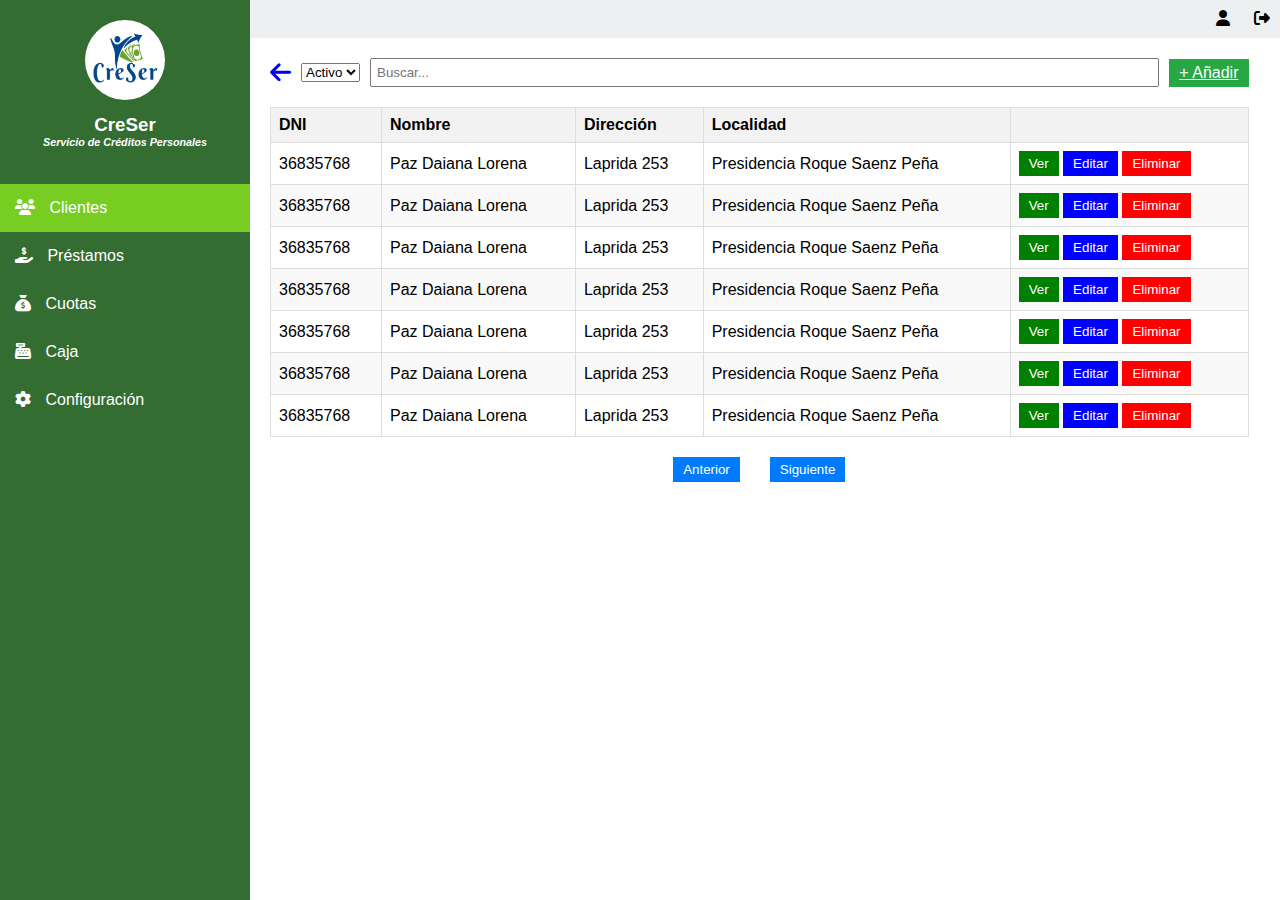
<file: clientes/index2.html>
<!DOCTYPE html>
<html lang="es">
<head>
    <meta charset="UTF-8">
    <meta name="viewport" content="width=device-width, initial-scale=1.0">
    <title>Clientes - CreSer</title>
    <link rel="stylesheet" href="../css/menu.css">
    <link rel="stylesheet" href="../css/estilo2.css">
    <link rel="stylesheet" href="https://cdnjs.cloudflare.com/ajax/libs/font-awesome/6.5.2/css/all.min.css">
</head>
<body>
    <div class="sidebar">
        <div class="sidebar-header">
            <a href="../index principal/index.html">
                <img src="../Imagenes/LOGO CRESER.jpg" alt="Avatar" class="avatar">
            </a>
            <h3>CreSer</h3>
            <h6><i>Servicio de Créditos Personales</i></h6>
        </div>
        <ul class="sidebar-menu">
            <li><a href="../clientes/index2.html" class="activo"><i class="fas fa-users"></i> Clientes </a></li>
            <li><a href="../prestamos/formulario.html"><i class="fas fa-hand-holding-usd"></i> Préstamos</a></li>
            <li><a href="../cuotas/caja.html"><i class="fa-solid fa-sack-dollar"></i> Cuotas</a></li>
            <li><a href="../arqueo/arqueo.html"><i class="fas fa-cash-register"></i> Caja </a></li>
            <li><a href="../configuracion/configuracion.html"><i class="fa-solid fa-gear"></i> Configuración</a></li>
        </ul>
    </div>
    <div class="content">
        <div class="header">
            <div class="header-icons">
                <i class="fas fa-user"></i>
                <i class="fas fa-sign-out-alt"></i>
            </div>
        </div>
        <div class="contenedor">
            <div class="encabezado">
                <a href="../index principal/index.html" class="boton-regresar"><i class="fa fa-arrow-left" aria-hidden="true"></i></a>
                <select class="estado-dropdown">
                    <option value="activo">Activo</option>
                    <!-- Agregar más opciones si es necesario -->
                </select>
                <input type="text" class="caja-busqueda" placeholder="Buscar...">
                <a href="../clientes/anadir.html" class="boton-anadir">+ Añadir</a>
            </div>
            <table>
                <thead>
                    <tr>
                        <th>DNI</th>
                        <th>Nombre</th>
                        <th>Dirección</th>
                        <th>Localidad</th>
                        <th></th>
                    </tr>
                </thead>
                <tbody>
                    <!-- Repetir este bloque para cada fila -->
                    <tr>
                        <td>36835768</td>
                        <td>Paz Daiana Lorena</td>
                        <td>Laprida 253</td>
                        <td>Presidencia Roque Saenz Peña</td>
                        <td>
                            <button class="boton-ver">Ver</button>
                            <button class="boton-editar">Editar</button>
                            <button class="boton-eliminar">Eliminar</button>
                        </td>
                    </tr>
                    <!-- Fin del bloque de fila -->
                    <!-- Repetir más bloques aquí -->
                    <tr>
                        <td>36835768</td>
                        <td>Paz Daiana Lorena</td>
                        <td>Laprida 253</td>
                        <td>Presidencia Roque Saenz Peña</td>
                        <td>
                            <button class="boton-ver">Ver</button>
                            <button class="boton-editar">Editar</button>
                            <button class="boton-eliminar">Eliminar</button>
                        </td>
                    </tr>
                    <tr>
                        <td>36835768</td>
                        <td>Paz Daiana Lorena</td>
                        <td>Laprida 253</td>
                        <td>Presidencia Roque Saenz Peña</td>
                        <td>
                            <button class="boton-ver">Ver</button>
                            <button class="boton-editar">Editar</button>
                            <button class="boton-eliminar">Eliminar</button>
                        </td>
                    </tr>
                    <tr>
                        <td>36835768</td>
                        <td>Paz Daiana Lorena</td>
                        <td>Laprida 253</td>
                        <td>Presidencia Roque Saenz Peña</td>
                        <td>
                            <button class="boton-ver">Ver</button>
                            <button class="boton-editar">Editar</button>
                            <button class="boton-eliminar">Eliminar</button>
                        </td>
                    </tr>
                    <tr>
                        <td>36835768</td>
                        <td>Paz Daiana Lorena</td>
                        <td>Laprida 253</td>
                        <td>Presidencia Roque Saenz Peña</td>
                        <td>
                            <button class="boton-ver">Ver</button>
                            <button class="boton-editar">Editar</button>
                            <button class="boton-eliminar">Eliminar</button>
                        </td>
                    </tr>
                    <tr>
                        <td>36835768</td>
                        <td>Paz Daiana Lorena</td>
                        <td>Laprida 253</td>
                        <td>Presidencia Roque Saenz Peña</td>
                        <td>
                            <button class="boton-ver">Ver</button>
                            <button class="boton-editar">Editar</button>
                            <button class="boton-eliminar">Eliminar</button>
                        </td>
                    </tr>
                    <tr>
                        <td>36835768</td>
                        <td>Paz Daiana Lorena</td>
                        <td>Laprida 253</td>
                        <td>Presidencia Roque Saenz Peña</td>
                        <td>
                            <button class="boton-ver">Ver</button>
                            <button class="boton-editar">Editar</button>
                            <button class="boton-eliminar">Eliminar</button>
                        </td>
                    </tr>
                </tbody>
            </table>
            <div class="paginacion">
                <button id="prev" onclick="cambiarPagina(-1)">Anterior</button>
                <span id="pagina-actual"></span>
                <button id="next" onclick="cambiarPagina(1)">Siguiente</button>
            </div>
        </div>
    </div>
    <script src="../js/script.js"></script>
</body>
</html>
</file>
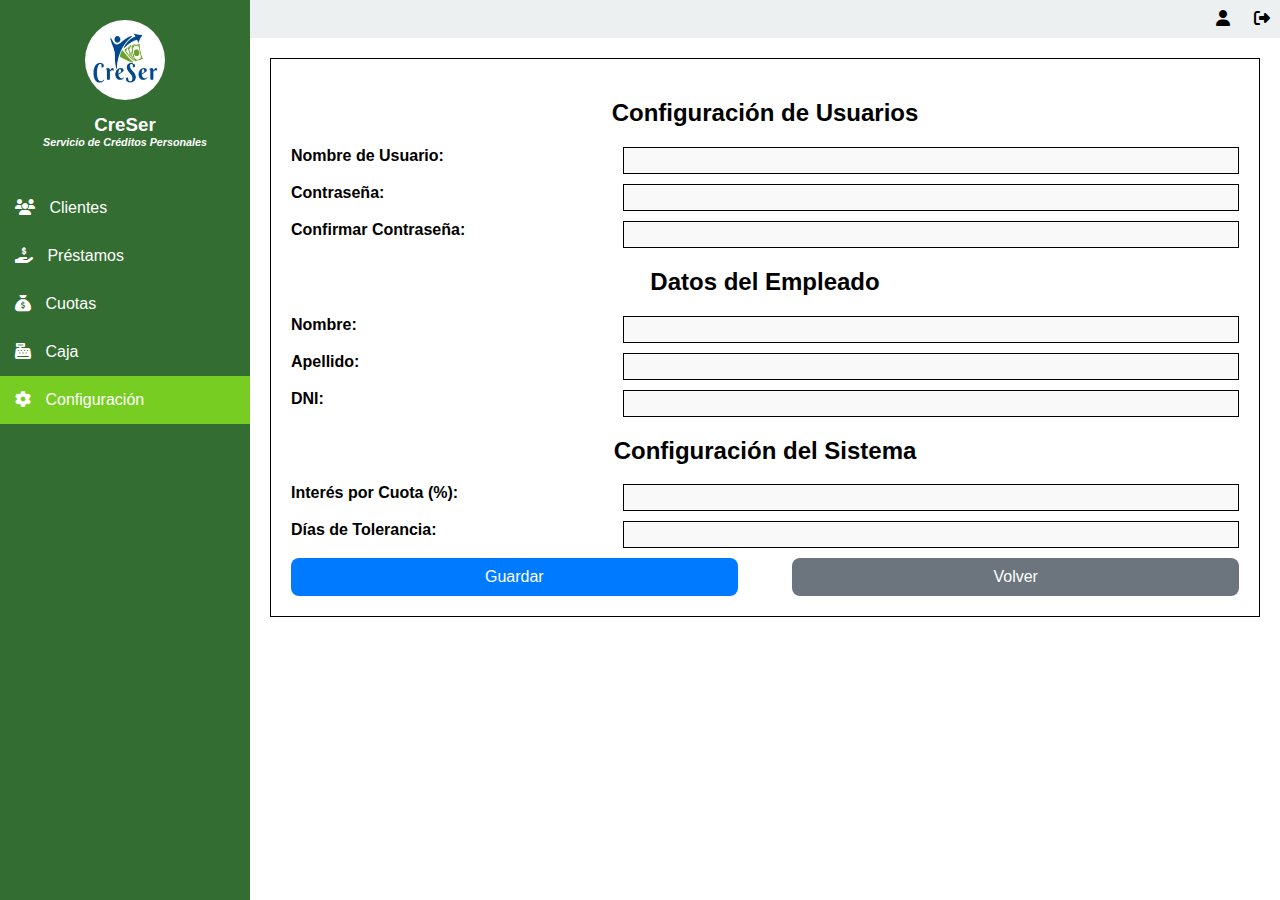
<file: configuracion/configuracion.html>
<!DOCTYPE html>
<html lang="es">
<head>
    <meta charset="UTF-8">
    <meta name="viewport" content="width=device-width, initial-scale=1.0">
    <title>Configuración - CreSer</title>
    <link rel="stylesheet" href="../css/menufijo.css">
    <link rel="stylesheet" href="../css/estilo2.css">
    <link rel="stylesheet" href="https://cdnjs.cloudflare.com/ajax/libs/font-awesome/6.5.2/css/all.min.css">
    <style>
        .ventana {
            margin: 20px;
            border: 1px solid #000;
            padding: 20px;
        }

        .ventana h2 {
            text-align: center;
        }

        .campo {
            display: flex;
            justify-content: space-between;
            margin-bottom: 10px;
        }

        .campo label {
            width: 30%;
            font-weight: bold;
        }

        .campo input {
            width: 65%;
            padding: 5px;
            box-sizing: border-box;
            border: 1px solid #000;
            background-color: #f9f9f9;
        }

        .boton-container {
            display: flex;
            justify-content: space-between;
        }

        .btn-guardar,
        .btn-volver {
            width: 45%;
            padding: 10px;
            background-color: #007bff;
            color: #fff;
            text-align: center;
            text-decoration: none;
            border-radius: 8px;
            display: inline-block;
            cursor: pointer;
        }

        .btn-volver {
            background-color: #6c757d;
        }
    </style>
</head>
<body>
    <div class="sidebar">
        <div class="sidebar-header">
            <a href="../index principal/index.html">
                <img src="../Imagenes/LOGO CRESER.jpg" alt="Avatar" class="avatar">
            </a>
            <h3>CreSer</h3>
            <h6><i>Servicio de Créditos Personales</i></h6>
        </div>
        <ul class="sidebar-menu">
            <li><a href="../clientes/index2.html"><i class="fas fa-users"></i> Clientes </a></li>
            <li><a href="../prestamos/formulario.html"><i class="fas fa-hand-holding-usd"></i> Préstamos</a></li>
            <li><a href="../cuotas/caja1.html"><i class="fa-solid fa-sack-dollar"></i> Cuotas</a></li>
            <li><a href="../arqueo/arqueo.html"><i class="fas fa-cash-register"></i> Caja </a></li>
            <li><a href="../configuracion/configuracion.html" class="activo"><i class="fa-solid fa-gear"></i> Configuración</a></li>
        </ul>
    </div>
    <div class="content">
        <div class="header">
            <div class="header-icons">
                <i class="fas fa-user"></i>
                <i class="fas fa-sign-out-alt"></i>
            </div>
        </div>
        <div class="ventana">
            <h2>Configuración de Usuarios</h2>
            <div class="campo">
                <label for="nombreUsuario">Nombre de Usuario:</label>
                <input type="text" id="nombreUsuario">
            </div>
            <div class="campo">
                <label for="contraseñaUsuario">Contraseña:</label>
                <input type="password" id="contraseñaUsuario">
            </div>
            <div class="campo">
                <label for="confirmarContraseña">Confirmar Contraseña:</label>
                <input type="password" id="confirmarContraseña">
            </div>
            <h2>Datos del Empleado</h2>
            <div class="campo">
                <label for="nombreEmpleado">Nombre:</label>
                <input type="text" id="nombreEmpleado">
            </div>
            <div class="campo">
                <label for="apellidoEmpleado">Apellido:</label>
                <input type="text" id="apellidoEmpleado">
            </div>
            <div class="campo">
                <label for="dniEmpleado">DNI:</label>
                <input type="text" id="dniEmpleado">
            </div>
            <h2>Configuración del Sistema</h2>
            <div class="campo">
                <label for="interesCuota">Interés por Cuota (%):</label>
                <input type="text" id="interesCuota">
            </div>
            <div class="campo">
                <label for="diasTolerancia">Días de Tolerancia:</label>
                <input type="text" id="diasTolerancia">
            </div>
            <div class="boton-container">
                <a href="javascript:guardarConfiguracion()" class="btn-guardar">Guardar</a>
                <a href="../index principal/index.html" class="btn-volver">Volver</a>
            </div>
        </div>
    </div>

    <script>
        function guardarConfiguracion() {
            const nombreUsuario = document.getElementById('nombreUsuario').value;
            const contraseñaUsuario = document.getElementById('contraseñaUsuario').value;
            const confirmarContraseña = document.getElementById('confirmarContraseña').value;
            const nombreEmpleado = document.getElementById('nombreEmpleado').value;
            const apellidoEmpleado = document.getElementById('apellidoEmpleado').value;
            const dniEmpleado = document.getElementById('dniEmpleado').value;
            const interesCuota = document.getElementById('interesCuota').value;
            const diasTolerancia = document.getElementById('diasTolerancia').value;

            if (contraseñaUsuario !== confirmarContraseña) {
                alert('Las contraseñas no coinciden');
                return;
            }

            localStorage.setItem('nombreUsuario', nombreUsuario);
            localStorage.setItem('contraseñaUsuario', contraseñaUsuario);
            localStorage.setItem('nombreEmpleado', nombreEmpleado);
            localStorage.setItem('apellidoEmpleado', apellidoEmpleado);
            localStorage.setItem('dniEmpleado', dniEmpleado);
            localStorage.setItem('interesCuota', interesCuota);
            localStorage.setItem('diasTolerancia', diasTolerancia);

            alert('Configuración guardada exitosamente');
            window.location.href = 'menufijo.html';
        }
    </script>
</body>
</html>
</file>
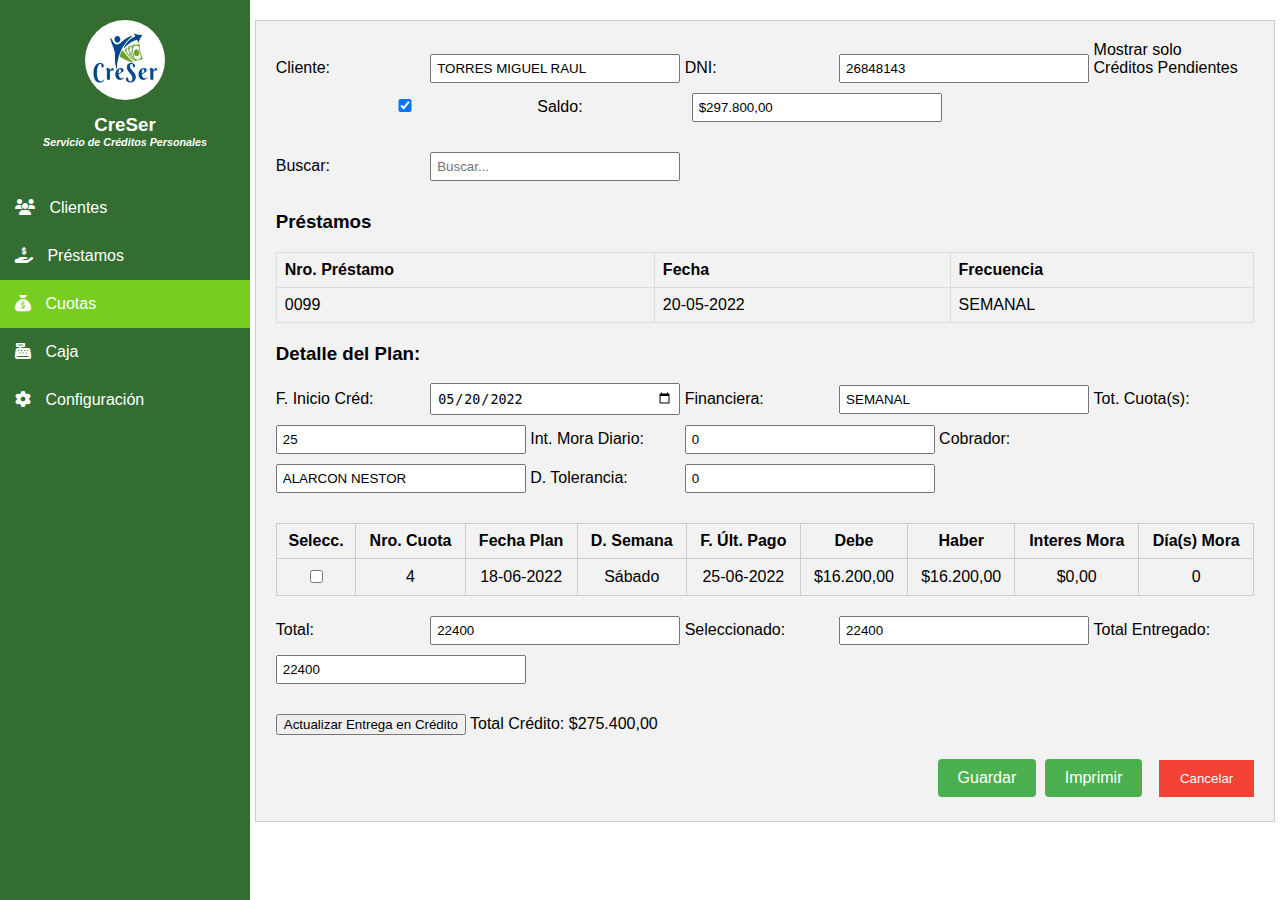
<file: cuotas/caja.html>
<!DOCTYPE html>
<html lang="es">
<head>
    <meta charset="UTF-8">
    <meta name="viewport" content="width=device-width, initial-scale=1.0">
    <title>Detalle del Plan</title>
    <link rel="stylesheet" href="../css/menufijo.css">
    <link rel="stylesheet" href="../css/caja.css">
    <link rel="stylesheet" href="../css/estilo2.css">
    <link rel="stylesheet" href="https://cdnjs.cloudflare.com/ajax/libs/font-awesome/6.5.2/css/all.min.css">
</head>
<body>
    <div class="sidebar">
        <div class="sidebar-header">
            <a href="../index principal/index.html">
                <img src="../Imagenes/LOGO CRESER.jpg" alt="Avatar" class="avatar">
            </a>
            <h3>CreSer</h3>
            <h6><i>Servicio de Créditos Personales</i></h6>
        </div>
        <ul class="sidebar-menu">
            <li><a href="../clientes/index2.html"><i class="fas fa-users"></i> Clientes </a></li>
            <li><a href="../prestamos/formulario.html"><i class="fas fa-hand-holding-usd"></i> Préstamos</a></li>
            <li><a href="../cuotas/caja.html" class="activo"><i class="fa-solid fa-sack-dollar"></i> Cuotas</a></li>
            <li><a href="../arqueo/arqueo.html"><i class="fas fa-cash-register"></i> Caja </a></li>
            <li><a href="../configuracion/configuracion.html"><i class="fa-solid fa-gear"></i> Configuración</a></li>
        </ul>
    </div>

    <div class="content">
        <div class="contenedor">
            <div class="cliente-info">
                <label for="cliente">Cliente:</label>
                <input type="text" id="cliente" value="TORRES MIGUEL RAUL" readonly>
                <label for="DNI">DNI:</label>
                <input type="text" id="DNI" value="26848143" readonly>
                <label for="mostrar-saldo">Mostrar solo Créditos Pendientes</label>
                <input type="checkbox" id="mostrar-saldo" checked>
                <label for="saldo">Saldo:</label>
                <input type="text" id="saldo" value="$297.800,00" readonly>
            </div>
            
            <div class="busqueda">
                <label for="buscar">Buscar:</label>
                <input type="search" id="buscar" placeholder="Buscar...">
            </div>

            <div class="prestamos">
                <h3>Préstamos</h3>
                <table id="tabla-prestamos">
                    <thead>
                        <tr>
                            <th>Nro. Préstamo</th>
                            <th>Fecha</th>
                            <th>Frecuencia</th>
                        </tr>
                    </thead>
                    <tbody>
                        <tr>
                            <td>0099</td>
                            <td>20-05-2022</td>
                            <td>SEMANAL</td>
                        </tr>
                        <!-- Repetir según sea necesario -->
                    </tbody>
                </table>
            </div>

            <div class="detalle-plan">
                <h3>Detalle del Plan:</h3>
                <label for="inicio-credito">F. Inicio Créd:</label>
                <input type="date" id="inicio-credito" value="2022-05-20">

                <label for="financiera">Financiera:</label>
                <input type="text" id="financiera" value="SEMANAL" readonly>

                <label for="total-cuotas">Tot. Cuota(s):</label>
                <input type="number" id="total-cuotas" value="25" readonly>

                <label for="interes-mora">Int. Mora Diario:</label>
                <input type="number" id="interes-mora" value="0" readonly>

                <label for="cobrador">Cobrador:</label>
                <input type="text" id="cobrador" value="ALARCON NESTOR" readonly>

                <label for="tolerancia">D. Tolerancia:</label>
                <input type="number" id="tolerancia" value="0">
            </div>

            <table id="tabla-plan">
                <thead>
                    <tr>
                        <th>Selecc.</th>
                        <th>Nro. Cuota</th>
                        <th>Fecha Plan</th>
                        <th>D. Semana</th>
                        <th>F. Últ. Pago</th>
                        <th>Debe</th>
                        <th>Haber</th>
                        <th>Interes Mora</th>
                        <th>Día(s) Mora</th>
                    </tr>
                </thead>
                <tbody>
                    <!-- Filas de datos -->
                    <tr>
                        <td><input type="checkbox"></td>
                        <td>4</td>
                        <td>18-06-2022</td>
                        <td>Sábado</td>
                        <td>25-06-2022</td>
                        <td>$16.200,00</td>
                        <td>$16.200,00</td>
                        <td>$0,00</td>
                        <td>0</td>
                    </tr>
                    <!-- Repetir según sea necesario -->
                </tbody>
            </table>

            <div class="total-seleccionado">
                <label for="total">Total:</label>
                <input type="number" id="total" value="22400" readonly>

                <label for="total-seleccionado">Seleccionado:</label>
                <input type="number" id="total-seleccionado" value="22400" readonly>

                <label for="total-entregado">Total Entregado:</label>
                <input type="number" id="total-entregado" value="22400">
            </div>

            <div class="acciones">
                <button id="actualizar-entrega">Actualizar Entrega en Crédito</button>
                <span>Total Crédito: $275.400,00</span>
            </div>

            <div class="botones">
                <button id="guardar">Guardar</button>
                <button id="guardar-imprimir">Imprimir</button>
                <button id="cancelar">Cancelar</button>
            </div>
        </div>
    </div>

    <script src="../js/caja.js"></script>
</body>
</html>
</file>
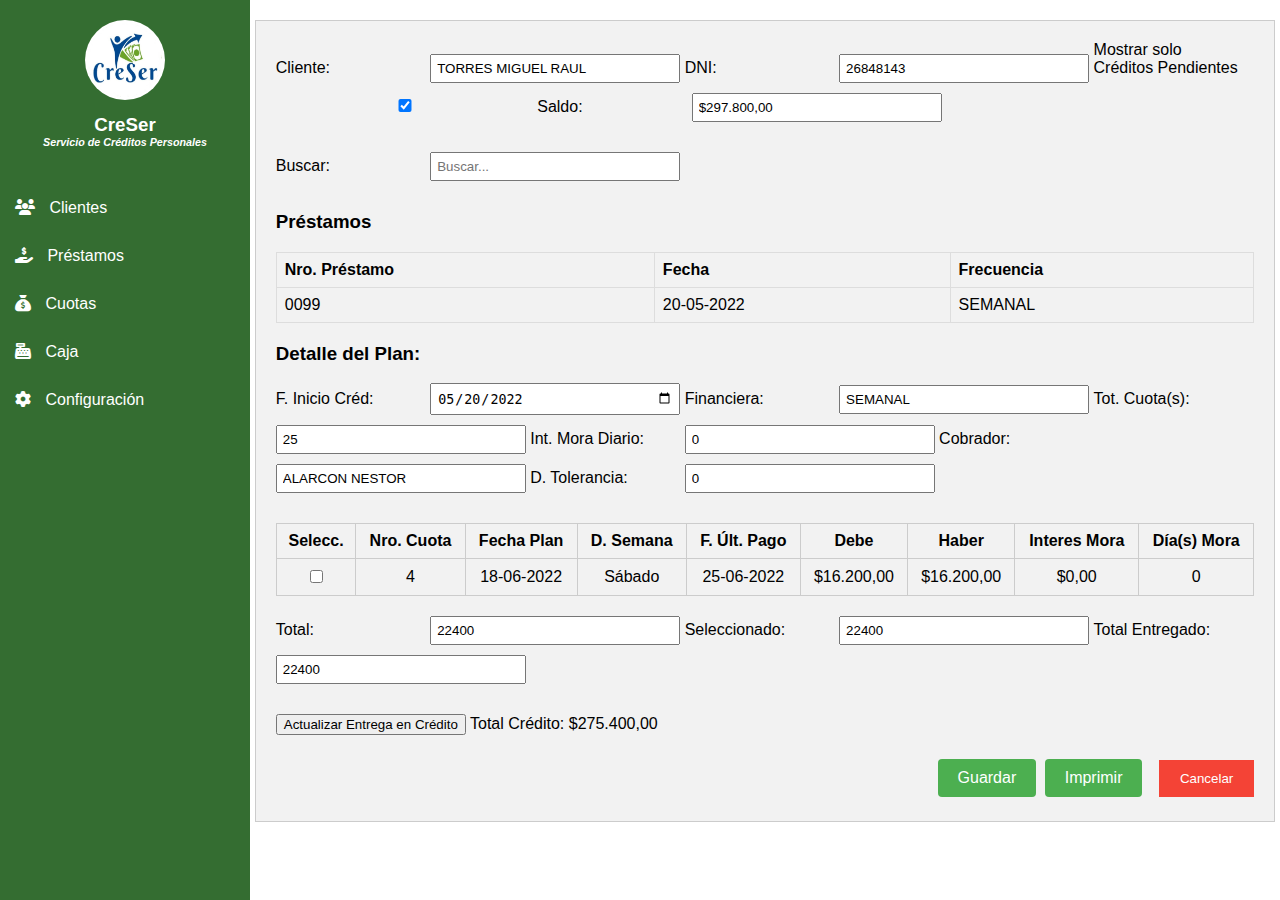
<file: cuotas/caja1.html>
<!DOCTYPE html>
<html lang="es">
<head>
    <meta charset="UTF-8">
    <meta name="viewport" content="width=device-width, initial-scale=1.0">
    <title>Detalle del Plan</title>
    <link rel="stylesheet" href="../css/menufijo.css">
    <link rel="stylesheet" href="../css/caja.css">
    <link rel="stylesheet" href="../css/estilo2.css">
    <link rel="stylesheet" href="https://cdnjs.cloudflare.com/ajax/libs/font-awesome/6.5.2/css/all.min.css">
</head>
<body>
    <div class="sidebar">
        <div class="sidebar-header">
            <a href="../index principal/index.html">
                <img src="../Imagenes/LOGO CRESER.jpg" alt="Avatar" class="avatar">
            </a>
            <h3>CreSer</h3>
            <h6><i>Servicio de Créditos Personales</i></h6>
        </div>
        <ul class="sidebar-menu">
            <li><a href="../clientes/index2.html"><i class="fas fa-users"></i> Clientes </a></li>
            <li><a href="../prestamos/formulario.html"><i class="fas fa-hand-holding-usd"></i> Préstamos</a></li>
            <li><a href="../cuotas/caja1.html"><i class="fa-solid fa-sack-dollar"></i> Cuotas</a></li>
            <li><a href="../arqueo/arqueo.html"><i class="fas fa-cash-register"></i> Caja </a></li>
            <li><a href="../configuracion/configuracion.html"><i class="fa-solid fa-gear"></i> Configuración</a></li>
        </ul>
    </div>

    <div class="content">
        <div class="contenedor">
            <div class="cliente-info">
                <label for="cliente">Cliente:</label>
                <input type="text" id="cliente" value="TORRES MIGUEL RAUL" readonly>
                <label for="DNI">DNI:</label>
                <input type="text" id="DNI" value="26848143" readonly>
                <label for="mostrar-saldo">Mostrar solo Créditos Pendientes</label>
                <input type="checkbox" id="mostrar-saldo" checked>
                <label for="saldo">Saldo:</label>
                <input type="text" id="saldo" value="$297.800,00" readonly>
            </div>
            
            <div class="busqueda">
                <label for="buscar">Buscar:</label>
                <input type="search" id="buscar" placeholder="Buscar...">
            </div>

            <div class="prestamos">
                <h3>Préstamos</h3>
                <table id="tabla-prestamos">
                    <thead>
                        <tr>
                            <th>Nro. Préstamo</th>
                            <th>Fecha</th>
                            <th>Frecuencia</th>
                        </tr>
                    </thead>
                    <tbody>
                        <tr>
                            <td>0099</td>
                            <td>20-05-2022</td>
                            <td>SEMANAL</td>
                        </tr>
                        <!-- Repetir según sea necesario -->
                    </tbody>
                </table>
            </div>

            <div class="detalle-plan">
                <h3>Detalle del Plan:</h3>
                <label for="inicio-credito">F. Inicio Créd:</label>
                <input type="date" id="inicio-credito" value="2022-05-20">

                <label for="financiera">Financiera:</label>
                <input type="text" id="financiera" value="SEMANAL" readonly>

                <label for="total-cuotas">Tot. Cuota(s):</label>
                <input type="number" id="total-cuotas" value="25" readonly>

                <label for="interes-mora">Int. Mora Diario:</label>
                <input type="number" id="interes-mora" value="0" readonly>

                <label for="cobrador">Cobrador:</label>
                <input type="text" id="cobrador" value="ALARCON NESTOR" readonly>

                <label for="tolerancia">D. Tolerancia:</label>
                <input type="number" id="tolerancia" value="0">
            </div>

            <table id="tabla-plan">
                <thead>
                    <tr>
                        <th>Selecc.</th>
                        <th>Nro. Cuota</th>
                        <th>Fecha Plan</th>
                        <th>D. Semana</th>
                        <th>F. Últ. Pago</th>
                        <th>Debe</th>
                        <th>Haber</th>
                        <th>Interes Mora</th>
                        <th>Día(s) Mora</th>
                    </tr>
                </thead>
                <tbody>
                    <!-- Filas de datos -->
                    <tr>
                        <td><input type="checkbox"></td>
                        <td>4</td>
                        <td>18-06-2022</td>
                        <td>Sábado</td>
                        <td>25-06-2022</td>
                        <td>$16.200,00</td>
                        <td>$16.200,00</td>
                        <td>$0,00</td>
                        <td>0</td>
                    </tr>
                    <!-- Repetir según sea necesario -->
                </tbody>
            </table>

            <div class="total-seleccionado">
                <label for="total">Total:</label>
                <input type="number" id="total" value="22400" readonly>

                <label for="total-seleccionado">Seleccionado:</label>
                <input type="number" id="total-seleccionado" value="22400" readonly>

                <label for="total-entregado">Total Entregado:</label>
                <input type="number" id="total-entregado" value="22400">
            </div>

            <div class="acciones">
                <button id="actualizar-entrega">Actualizar Entrega en Crédito</button>
                <span>Total Crédito: $275.400,00</span>
            </div>

            <div class="botones">
                <button id="guardar">Guardar</button>
                <button id="guardar-imprimir">Imprimir</button>
                <button id="cancelar">Cancelar</button>
            </div>
        </div>
    </div>

    <script src="../js/caja.js"></script>
</body>
</html>
</file>
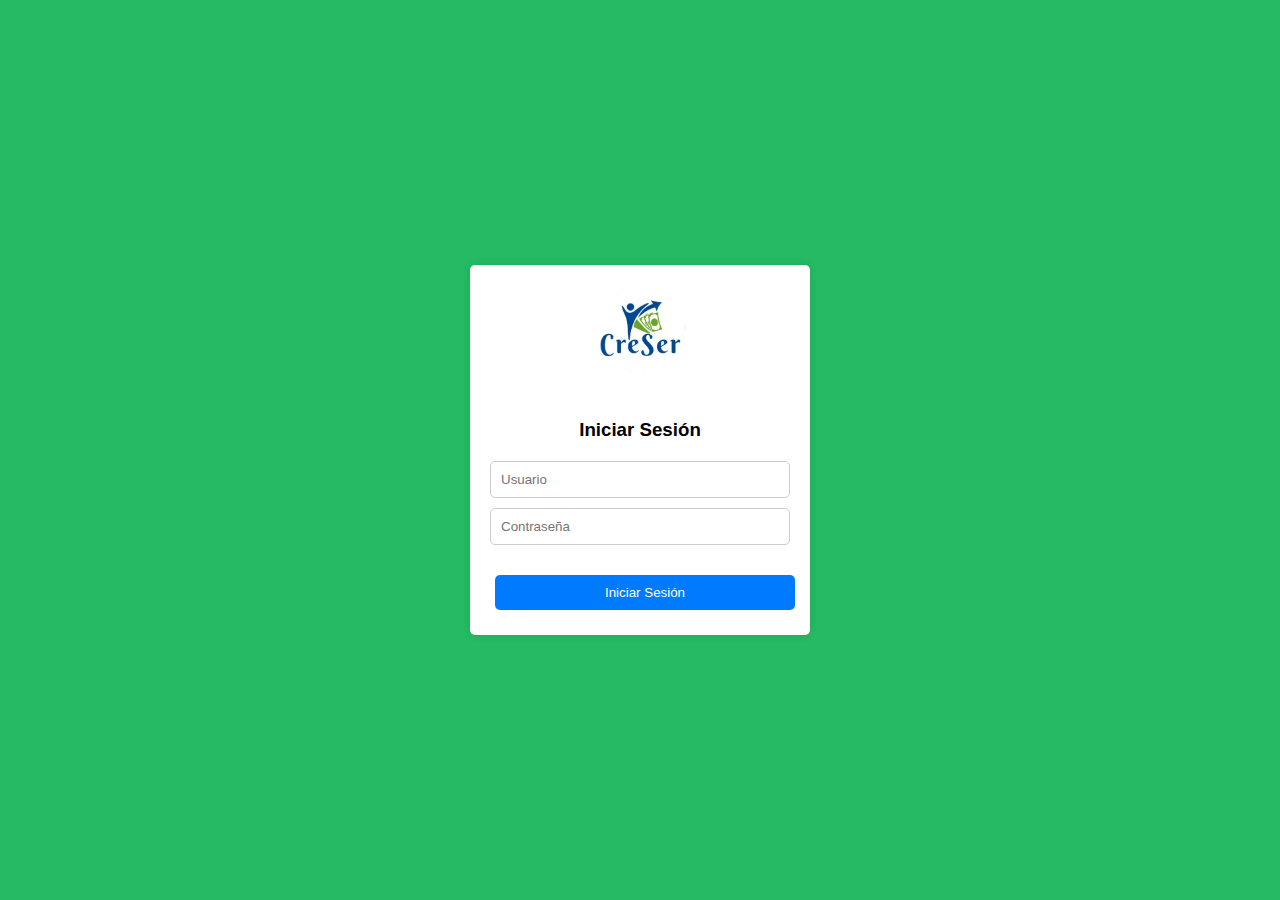
<file: login/login.html>
<!DOCTYPE html>
<html lang="es">
<head>
    <meta charset="UTF-8">
    <meta name="viewport" content="width=device-width, initial-scale=1.0">
    <title>Login - CreSer</title>
    <link rel="stylesheet" href="../css/login.css">
    <link rel="stylesheet" href="https://cdnjs.cloudflare.com/ajax/libs/font-awesome/6.5.2/css/all.min.css">
</head>
<body>
    <div class="login-container">
        <div class="logo">
            <img src="../Imagenes/LOGO CRESER.jpg" alt="Logo CreSer">
        </div>
        <h3>Iniciar Sesión</h3>
        <div class="campo">
            <input type="text" placeholder="Usuario" id="usuario">
            <input type="password" placeholder="Contraseña" id="contrasena">
        </div>
        <div class="botones">
            <button onclick="login()">Iniciar Sesión</button>
        </div>
    </div>
    <script src="../js/login.js"></script>
</body>
</html>
</file>
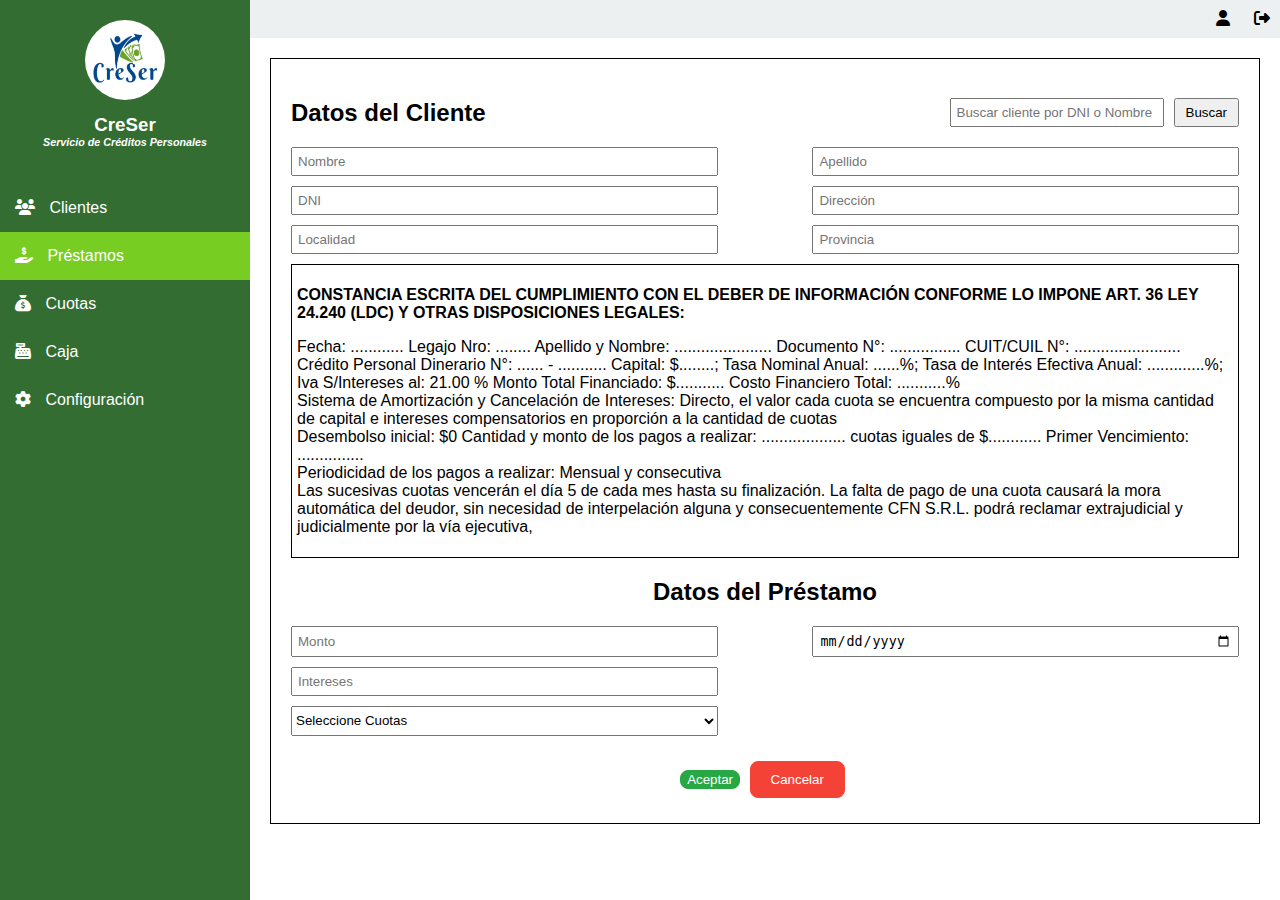
<file: prestamos/formulario.html>
<!DOCTYPE html>
<html lang="es">
<head>
    <meta charset="UTF-8">
    <meta name="viewport" content="width=device-width, initial-scale=1.0">
    <title>Datos del Cliente - CreSer</title>
    <link rel="stylesheet" href="../css/menufijo.css">
    <link rel="stylesheet" href="../css/estilo2.css">
    <link rel="stylesheet" href="https://cdnjs.cloudflare.com/ajax/libs/font-awesome/6.5.2/css/all.min.css">
    <link rel="stylesheet" href="../css/formulario.css">
</head>
<body>
    <div class="sidebar">
        <div class="sidebar-header">
            <a href="../index principal/index.html">
                <img src="../Imagenes/LOGO CRESER.jpg" alt="Avatar" class="avatar">
            </a>
            <h3>CreSer</h3>
            <h6><i>Servicio de Créditos Personales</i></h6>
        </div>
        <ul class="sidebar-menu">
            <li><a href="../clientes/index2.html"><i class="fas fa-users"></i> Clientes </a></li>
            <li><a href="../prestamos/formulario.html" class="activo"><i class="fas fa-hand-holding-usd"></i> Préstamos</a></li>
            <li><a href="../cuotas/caja1.html"><i class="fa-solid fa-sack-dollar"></i> Cuotas</a></li>
            <li><a href="../arqueo/arqueo.html"><i class="fas fa-cash-register"></i> Caja </a></li>
            <li><a href="../configuracion/configuracion.html"><i class="fa-solid fa-gear"></i> Configuración</a></li>
        </ul>
    </div>
    <div class="content">
        <div class="header">
            <div class="header-icons">
                <i class="fas fa-user"></i>
                <i class="fas fa-sign-out-alt"></i>
            </div>
        </div>
        <div class="ventana">
            <div class="ventana-header">
                <h2>Datos del Cliente</h2>
                <div class="search-container">
                    <input type="text" id="search-input" placeholder="Buscar cliente por DNI o Nombre">
                    <button onclick="buscarCliente()">Buscar</button>
                </div>
            </div>
        
            <!-- Codigo Modificado-->
            <form action="procesar_formulario.php" method="post">
                <div class="campo">
                    <input type="text" name="nombre" placeholder="Nombre" id="nombre" required>
                    <input type="text" name="apellido" placeholder="Apellido" id="apellido" required>
                </div>
                <div class="campo">
                    <input type="text" name="dni" placeholder="DNI" id="dni" required>
                    <input type="text" name="direccion" placeholder="Dirección" id="direccion" required>
                </div>
                <div class="campo">
                    <input type="text" name="localidad" placeholder="Localidad" id="localidad" required>
                    <input type="text" name="provincia" placeholder="Provincia" id="provincia" required>
                </div>
                <div class="legal">
                    <p>
                        <strong>CONSTANCIA ESCRITA DEL CUMPLIMIENTO CON EL DEBER DE INFORMACIÓN CONFORME LO IMPONE ART. 36 LEY 24.240 (LDC) Y OTRAS DISPOSICIONES LEGALES:</strong>
                    </p>
                    <p>
                        Fecha: ............ Legajo Nro: ........ Apellido y Nombre: ...................... Documento N°: ................ CUIT/CUIL N°: ........................ <br>
                        Crédito Personal Dinerario N°: ...... - ........... Capital: $........; Tasa Nominal Anual: ......%; Tasa de Interés Efectiva Anual: .............%; <br>
                        Iva S/Intereses al: 21.00 % Monto Total Financiado: $........... Costo Financiero Total: ...........% <br>
                        Sistema de Amortización y Cancelación de Intereses: Directo, el valor cada cuota se encuentra compuesto por la misma cantidad de capital e intereses compensatorios en proporción a la cantidad de cuotas <br>
                        Desembolso inicial: $0 Cantidad y monto de los pagos a realizar: ................... cuotas iguales de $............ Primer Vencimiento: ............... <br>
                        Periodicidad de los pagos a realizar: Mensual y consecutiva <br>
                        Las sucesivas cuotas vencerán el día 5 de cada mes hasta su finalización. La falta de pago de una cuota causará la mora automática del deudor, sin necesidad de interpelación alguna y consecuentemente CFN S.R.L. podrá reclamar extrajudicial y judicialmente por la vía ejecutiva,
                    </p>
                </div>
                <h2>Datos del Préstamo</h2>

                <!--Parte Modificada-->
                <div class="campo">
                    <input type="text" name="monto" placeholder="Monto" id="monto-prestamo" required>
                    <input type="date" name="fecha" id="fecha" required>
                </div>
                <div class="campo">
                    <input type="text" name="intereses" placeholder="Intereses" id="intereses-prestamo" required>
                </div>
                <div class="campo">
                    <select name="cuotas" id="seleccione-cuotas" required>
                        <option value="" disabled selected>Seleccione Cuotas</option>
                        <option value="3">3 CUOTAS</option>
                        <option value="5">5 CUOTAS</option>
                        <option value="9">9 CUOTAS</option>
                        <option value="12">12 CUOTAS</option>
                        <option value="24">24 CUOTAS</option>
                    </select>
                </div>
                
                <div class="botones">
                    <input type="submit" class="btn-aceptar" value="Aceptar">
                    <button type="button" onclick="cancelar()" class="btn-cancelar">Cancelar</button>
                </div>
            </form>
        </div>
    </div>
    <script src="../js/formulario.js"></script>
</body>
</html>
</file>
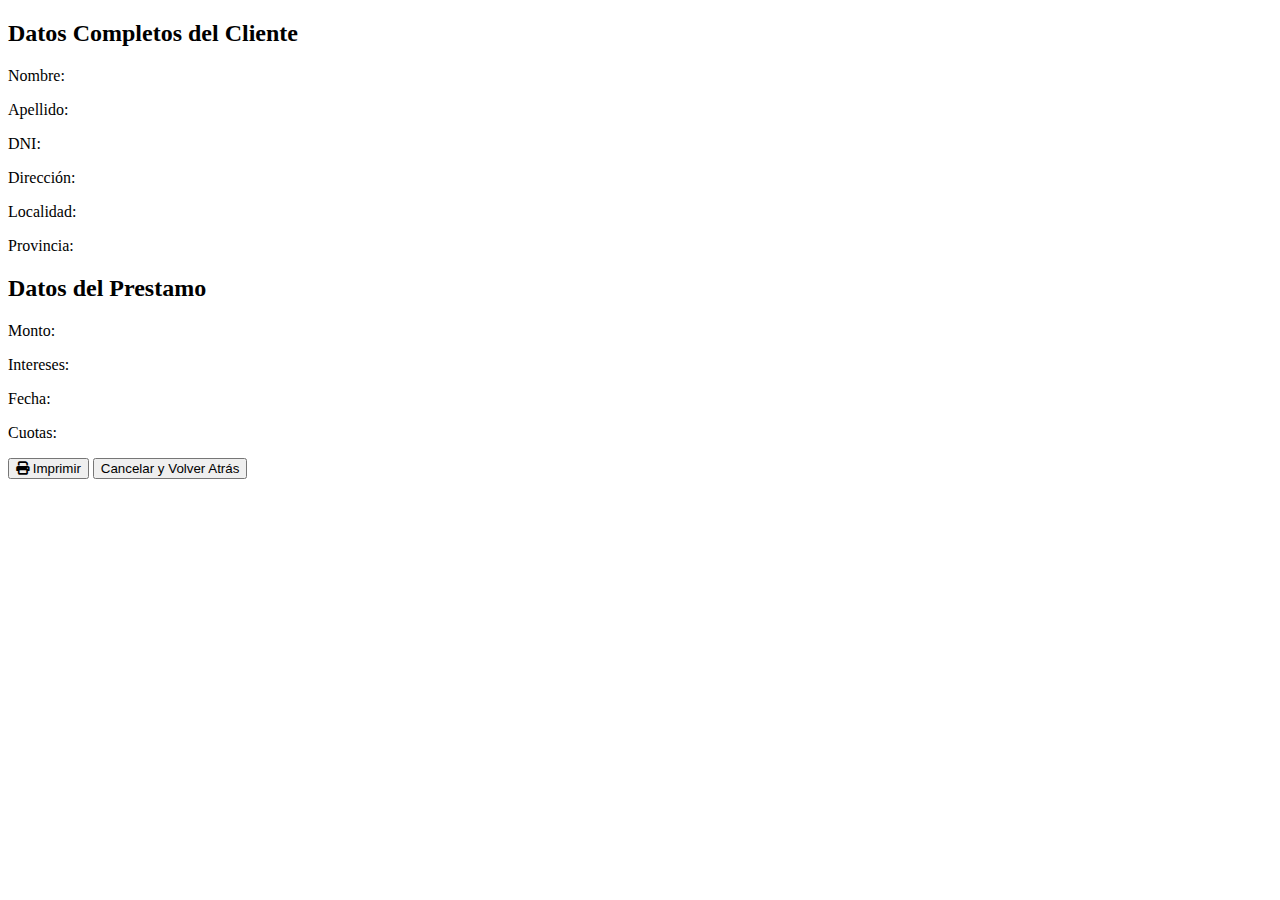
<file: prestamos/imprimir.html>
<!DOCTYPE html>
<html lang="es">
<head>
    <meta charset="UTF-8">
    <meta name="viewport" content="width=device-width, initial-scale=1.0">
    <title>Imprimir - CreSer</title>
    <link rel="stylesheet" href="../css/formulario.css">
    <link rel="stylesheet" href="https://cdnjs.cloudflare.com/ajax/libs/font-awesome/6.5.2/css/all.min.css">
</head>
<body>
    <div class="imprimir-container">
        <h2>Datos Completos del Cliente</h2>
        <p>Nombre: <span id="nombre"></span></p>
        <p>Apellido: <span id="apellido"></span></p>
        <p>DNI: <span id="dni"></span></p>
        <p>Dirección: <span id="direccion"></span></p>
        <p>Localidad: <span id="localidad"></span></p>
        <p>Provincia: <span id="provincia"></span></p>
        
        <h2>Datos del Prestamo</h2>
        <p>Monto: <span id="monto"></span></p>
        <p>Intereses: <span id="intereses"></span></p>
        <p>Fecha: <span id="fecha"></span></p>
        <p>Cuotas: <span id="cuotas"></span></p>
        
        <div class="botones">
            <button onclick="window.print()"><i class="fa fa-print"></i> Imprimir</button>
            <button onclick="window.location.href='../prestamos/formulario.html'">Cancelar y Volver Atrás</button>
        </div>
    </div>
    <script src="../js/script.js"></script>
</body>
</html>
</file>
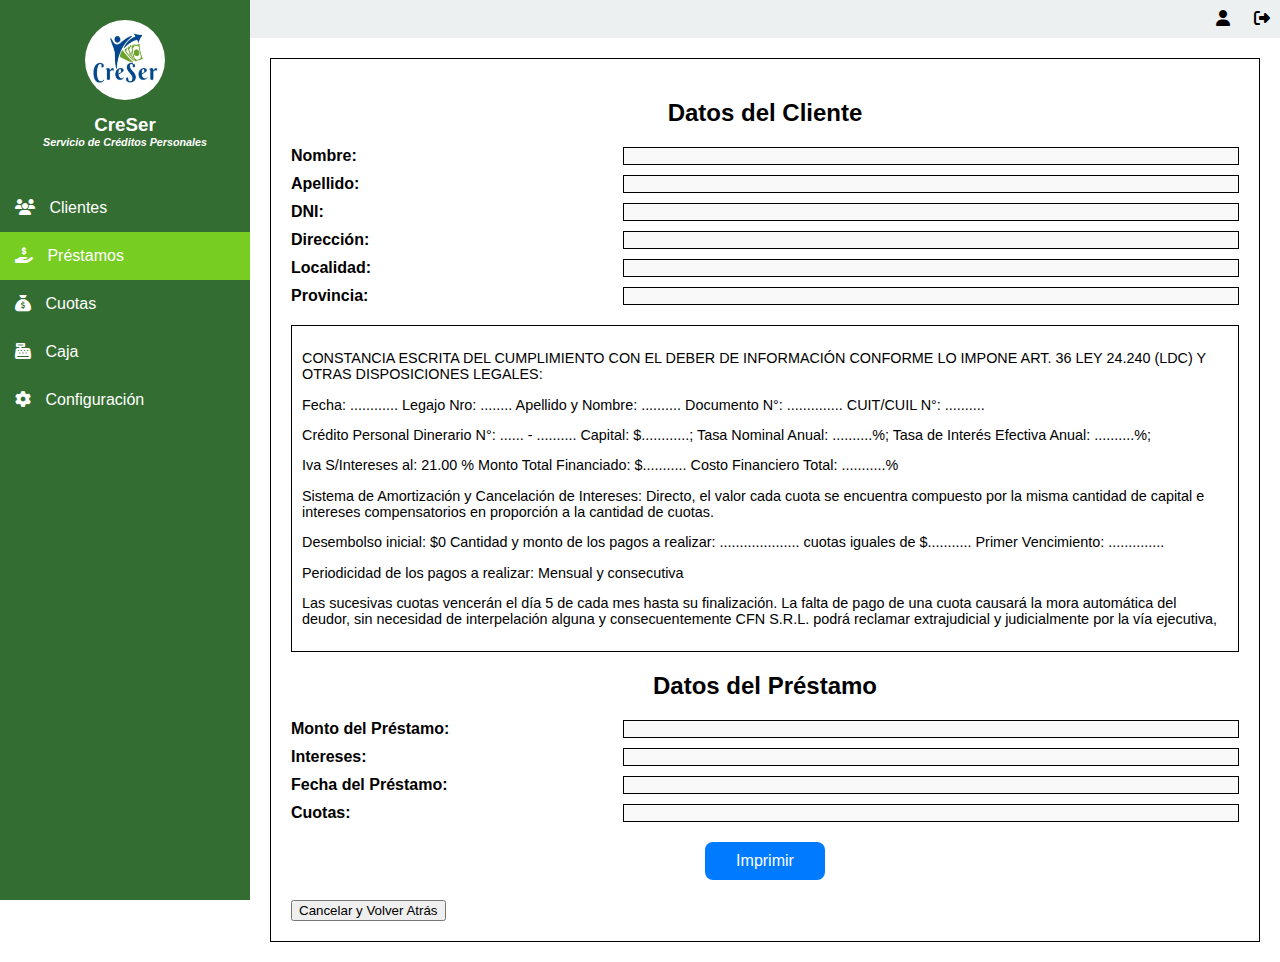
<file: prestamos/resumen.html>
<!DOCTYPE html>
<html lang="es">
<head>
    <meta charset="UTF-8">
    <meta name="viewport" content="width=device-width, initial-scale=1.0">
    <title>Resumen - CreSer</title>
    <link rel="stylesheet" href="../css/menufijo.css">
    <link rel="stylesheet" href="../css/estilo2.css">
    <link rel="stylesheet" href="https://cdnjs.cloudflare.com/ajax/libs/font-awesome/6.5.2/css/all.min.css">
    <style>
        /* Estilos adicionales */
        .ventana {
            margin: 20px;
            border: 1px solid #000;
            padding: 20px;
        }

        .ventana h2 {
            text-align: center;
        }

        .campo {
            display: flex;
            justify-content: space-between;
            margin-bottom: 10px;
        }

        .campo label {
            width: 30%;
            font-weight: bold;
        }

        .campo span {
            width: 65%;
            padding: 5px;
            box-sizing: border-box;
            border: 1px solid #000;
            background-color: #f9f9f9;
        }

        .legal {
            margin: 20px 0;
            padding: 10px;
            border: 1px solid #000;
            font-size: 0.9em;
        }

        .btn-imprimir {
            display: block;
            width: 100px;
            margin: 20px auto;
            padding: 10px;
            background-color: #007bff;
            color: #fff;
            text-align: center;
            text-decoration: none;
            border-radius: 8px;
        }

        @media print {
            .sidebar, .header, .btn-imprimir {
                display: none;
            }
            .ventana {
                border: none;
                padding: 0;
                margin: 0;
                width: 100%;
            }

            body {
                display: flex;
                justify-content: center;
                align-items: center;
                height: 100vh;
            }

            .container {
                width: 80%;
                margin: auto;
            }
        }

        .firma {
            text-align: center;
            margin-top: 40px;
            font-size: 1.2em;
        }

        .firma::before {
            content: '';
            display: block;
            width: 50%;
            border-top: 1px solid #000;
            margin: 20px auto 10px auto;
        }
    </style>
</head>
<body>
    <div class="sidebar">
        <div class="sidebar-header">
            <a href="../index principal/index.html">
                <img src="../Imagenes/LOGO CRESER.jpg" alt="Avatar" class="avatar">
            </a>
            <h3>CreSer</h3>
            <h6><i>Servicio de Créditos Personales</i></h6>
        </div>
        <ul class="sidebar-menu">
            <li><a href="../clientes/index2.html"><i class="fas fa-users"></i> Clientes </a></li>
            <li><a href="../prestamos/formulario.html" class="activo"><i class="fas fa-hand-holding-usd"></i> Préstamos</a></li>
            <li><a href="../cuotas/caja1.html"><i class="fa-solid fa-sack-dollar"></i> Cuotas</a></li>
            <li><a href="../arqueo/arqueo.html"><i class="fas fa-cash-register"></i> Caja </a></li>
            <li><a href="../configuracion/configuracion.html"><i class="fa-solid fa-gear"></i> Configuración</a></li>
        </ul>
    </div>
    <div class="content">
        <div class="header">
            <div class="header-icons">
                <i class="fas fa-user"></i>
                <i class="fas fa-sign-out-alt"></i>
            </div>
        </div>
        <div class="container">
            <div class="ventana">
                <h2>Datos del Cliente</h2>
                <div class="campo">
                    <label for="nombre">Nombre:</label>
                    <span id="nombre"></span>
                </div>
                <div class="campo">
                    <label for="apellido">Apellido:</label>
                    <span id="apellido"></span>
                </div>
                <div class="campo">
                    <label for="dni">DNI:</label>
                    <span id="dni"></span>
                </div>
                <div class="campo">
                    <label for="direccion">Dirección:</label>
                    <span id="direccion"></span>
                </div>
                <div class="campo">
                    <label for="localidad">Localidad:</label>
                    <span id="localidad"></span>
                </div>
                <div class="campo">
                    <label for="provincia">Provincia:</label>
                    <span id="provincia"></span>
                </div>
                
                <div class="legal">
                    <p>CONSTANCIA ESCRITA DEL CUMPLIMIENTO CON EL DEBER DE INFORMACIÓN CONFORME LO IMPONE ART. 36 LEY 24.240 (LDC) Y OTRAS DISPOSICIONES LEGALES:</p>
                    <p>Fecha: ............ Legajo Nro: ........ Apellido y Nombre: .......... Documento N°: .............. CUIT/CUIL N°: ..........</p>
                    <p>Crédito Personal Dinerario N°: ...... - .......... Capital: $............; Tasa Nominal Anual: ..........%; Tasa de Interés Efectiva Anual: ..........%;</p>
                    <p>Iva S/Intereses al: 21.00 % Monto Total Financiado: $........... Costo Financiero Total: ...........%</p>
                    <p>Sistema de Amortización y Cancelación de Intereses: Directo, el valor cada cuota se encuentra compuesto por la misma cantidad de capital e intereses compensatorios en proporción a la cantidad de cuotas.</p>
                    <p>Desembolso inicial: $0 Cantidad y monto de los pagos a realizar: .................... cuotas iguales de $........... Primer Vencimiento: ..............</p>
                    <p>Periodicidad de los pagos a realizar: Mensual y consecutiva</p>
                    <p>Las sucesivas cuotas vencerán el día 5 de cada mes hasta su finalización. La falta de pago de una cuota causará la mora automática del deudor, sin necesidad de interpelación alguna y consecuentemente CFN S.R.L. podrá reclamar extrajudicial y judicialmente por la vía ejecutiva,</p>
                </div>

                <h2>Datos del Préstamo</h2>
                <div class="campo">
                    <label for="montoPrestamo">Monto del Préstamo:</label>
                    <span id="montoPrestamo"></span>
                </div>
                <div class="campo">
                    <label for="interesesPrestamo">Intereses:</label>
                    <span id="interesesPrestamo"></span>
                </div>
                <div class="campo">
                    <label for="fechaPrestamo">Fecha del Préstamo:</label>
                    <span id="fechaPrestamo"></span>
                </div>
                <div class="campo">
                    <label for="cuotasPrestamo">Cuotas:</label>
                    <span id="cuotasPrestamo"></span>
                </div>

                
                
                <a href="javascript:imprimir()" class="btn-imprimir">Imprimir</a>
                <button onclick="window.location.href='../prestamos/formulario.html'">Cancelar y Volver Atrás</button>

            </div>
        </div>
    </div>

    <script>
        function recuperarDatos() {
            document.getElementById('nombre').textContent = localStorage.getItem('nombre');
            document.getElementById('apellido').textContent = localStorage.getItem('apellido');
            document.getElementById('dni').textContent = localStorage.getItem('dni');
            document.getElementById('direccion').textContent = localStorage.getItem('direccion');
            document.getElementById('localidad').textContent = localStorage.getItem('localidad');
            document.getElementById('provincia').textContent = localStorage.getItem('provincia');
            document.getElementById('montoPrestamo').textContent = localStorage.getItem('montoPrestamo');
            document.getElementById('interesesPrestamo').textContent = localStorage.getItem('interesesPrestamo');
            document.getElementById('fechaPrestamo').textContent = localStorage.getItem('fechaPrestamo');
            document.getElementById('cuotasPrestamo').textContent = localStorage.getItem('cuotasPrestamo');
        }

        function imprimir() {
            window.print();
        }

        window.onload = recuperarDatos;
    </script>
</body>
</html>
</file>
<file: css/menu.css>
body {
    margin: 0;
    font-family: Arial, sans-serif;
    display: flex;
    height: 100vh;
}

.sidebar {
    width: 250px;
    background-color: #346d31;
    color: white;
    display: flex;
    flex-direction: column;
    align-items: center;
    position: fixed;
    height: 100%;
}

.sidebar-header {
    text-align: center;
    padding: 20px;
}

.avatar {
    width: 80px;
    height: 80px;
    border-radius: 50%;
}

.sidebar-header h3 {
    margin: 10px 0 0px;
}

.sidebar-header h6 {
    margin: 0px 0 0px;
}

.sidebar-menu {
    list-style: none;
    padding: 0;
    width: 100%;
}

.sidebar-menu li {
    width: 100%;
}

.sidebar-menu li a {
    display: block;
    color: white;
    padding: 15px;
    text-decoration: none;
    transition: background-color 0.3s;
}

.sidebar-menu li a:hover {
    background-color: #17f092 ;
}
.activo {
    background-color: #79ce24fb ;
}

.sidebar-menu li a i {
    margin-right: 10px;
}

.content {
    margin-left: 250px;
    width: calc(100% - 250px);
    display: flex;
    flex-direction: column;
}

.header {
    width: 100%;
    padding-top: 10px;
    padding-bottom: 10px;
    background-color: #ecf0f1;
    display: flex;
    justify-content: flex-end;
}

.header-icons i {
    margin: 0 10px;
    cursor: pointer;
}

.main-content {
    padding: 20px;
}

.main-content h1 {
    margin-top: 0;
}
</file>
<file: css/estilo2.css>
/* estilo2.css */
.contenedor {
    width: 95%;
    padding: 20px;
}

.encabezado {
    display: flex;
    align-items: center;
    margin-bottom: 20px;
}

.boton-regresar {
    font-size: 24px;
    border: none;
    background: none;
    cursor: pointer;
    margin-right: 10px;
}

.estado-dropdown {
    margin-right: 10px;
}

.caja-busqueda {
    flex-grow: 1;
    padding: 5px;
    margin-right: 10px;
}

.boton-anadir {
    background-color: #28a745;
    color: white;
    border: none;
    padding: 5px 10px;
    cursor: pointer;
}

table {
    width: 100%;
    border-collapse: collapse;
}

th, td {
    border: 1px solid #ddd;
    padding: 8px;
    text-align: left;
}

th {
    background-color: #f2f2f2;
}

tr:nth-child(even) {
    background-color: #f9f9f9;
}

.boton-ver {
    background-color: green;
    color: white;
    border: none;
    padding: 5px 10px;
    cursor: pointer;
}

.boton-editar {
    background-color: blue;
    color: white;
    border: none;
    padding: 5px 10px;
    cursor: pointer;
}

.boton-eliminar {
    background-color: red;
    color: white;
    border: none;
    padding: 5px 10px;
    cursor: pointer;
}

.paginacion {
    display: flex;
    justify-content: center;
    align-items: center;
    margin-top: 20px;
}

.paginacion button {
    background-color: #007bff;
    color: white;
    border: none;
    padding: 5px 10px;
    cursor: pointer;
    margin: 0 5px;
}

#pagina-actual {
    margin: 0 10px;
}
</file>
<file: css/menufijo.css>
body {
    margin: 0;
    font-family: Arial, sans-serif;
    display: flex;
    height: 100vh;
}

.sidebar {
    width: 250px;
    background-color: #346d31;
    color: white;
    display: flex;
    flex-direction: column;
    align-items: center;
    position: fixed;
    height: 100%;
}

.sidebar-header {
    text-align: center;
    padding: 20px;
}

.avatar {
    width: 80px;
    height: 80px;
    border-radius: 50%;
}
.activo {
    background-color: #79ce24fb ;
}
.sidebar-header h3 {
    margin: 10px 0 0px;
}

.sidebar-header h6 {
    margin: 0px 0 0px;
}

.sidebar-menu {
    list-style: none;
    padding: 0;
    width: 100%;
}

.sidebar-menu li {
    width: 100%;
}

.sidebar-menu li a {
    display: block;
    color: white;
    padding: 15px;
    text-decoration: none;
    transition: background-color 0.3s;
}

.sidebar-menu li a:hover {
    background-color: #79ce24fb;
}

.sidebar-menu li a i {
    margin-right: 10px;
}

.content {
    margin-left: 250px;
    width: calc(100% - 250px);
    display: flex;
    flex-direction: column;
}

.header {
    width: 100%;
    padding-top: 10px;
    padding-bottom: 10px;
    background-color: #ecf0f1;
    display: flex;
    justify-content: flex-end;
}

.header-icons i {
    margin: 0 10px;
    cursor: pointer;
}

.main-content {
    padding: 20px;
}

.main-content h1 {
    margin-top: 0;
}

.cards-container {
    display: flex;
    justify-content: space-around;
    margin-top: 20px;
}

.card {
    background-color: #c1e0d6;
    border-radius: 8px;
    padding: 20px;
    width: 200px;
    text-align: center;
    box-shadow: 0 4px 8px rgba(0, 0, 0, 0.1);
    cursor: pointer;
    transition: transform 0.2s;
}

.card i {
    font-size: 2em;
    margin-bottom: 10px;
}

.card p {
    margin: 0;
    font-size: 1.2em;
}

.card:hover {
    transform: translateY(-10px);
}
</file>
<file: css/caja.css>
/* Estilos del menú fijo */
/* Estilos para la página de detalle del plan */
.contenedor {
    max-width: 1200px;
    margin: 20px auto;
    padding: 20px;
    background-color: #f2f2f2;
    border: 1px solid #ccc;
}

.cliente-info {
    margin-bottom: 20px;
}

.cliente-info label,
.busqueda label,
.detalle-plan label,
.total-seleccionado label {
    display: inline-block;
    width: 150px;
    margin-bottom: 10px;
}

.cliente-info input,
.busqueda input,
.detalle-plan input,
.total-seleccionado input,
.cliente-info select {
    width: 250px;
    padding: 5px;
    box-sizing: border-box;
    margin-bottom: 10px;
}

.busqueda {
    margin-bottom: 20px;
}

.prestamos {
    margin-bottom: 20px;
}

.detalle-plan {
    margin-bottom: 20px;
}

#tabla-plan {
    width: 100%;
    border-collapse: collapse;
    margin-bottom: 20px;
}

#tabla-plan th,
#tabla-plan td {
    border: 1px solid #ccc;
    padding: 8px;
    text-align: center;
}

.total-seleccionado {
    margin-bottom: 20px;
}

.acciones {
    margin-bottom: 20px;
}

.botones {
    text-align: right;
}

.botones button {
    padding: 10px 20px;
    margin-left: 10px;
    cursor: pointer;
}

.botones button#cancelar {
    background-color: #f44336;
    border: 1px solid #f44336;
    color: #fff;
}

.botones button#guardar,
.botones button#guardar-imprimir,
.botones button#actualizar-entrega {
    background-color: #4CAF50;
    border: none;
    color: white;
    padding: 10px 20px;
    text-align: center;
    text-decoration: none;
    display: inline-block;
    font-size: 16px;
    margin: 4px 2px;
    cursor: pointer;
    border-radius: 4px;
    -webkit-transition-duration: 0.4s;
    transition-duration: 0.4s;
}
</file>
<file: css/login.css>
body {
    font-family: Arial, sans-serif;
    background-color: #25ba63;
    display: flex;
    justify-content: center;
    align-items: center;
    height: 100vh;
    margin: 0;
}

.login-container {
    background-color: #fff;
    padding: 20px;
    border-radius: 5px;
    box-shadow: 0 0 10px rgba(0, 0, 0, 0.1);
    width: 300px;
    text-align: center;
}

.login-container h3 {
    margin-bottom: 20px;
}

.login-container .campo {
    display: flex;
    flex-direction: column;
    margin-bottom: 15px;
}

.login-container .campo input {
    padding: 10px;
    margin-bottom: 10px;
    border: 1px solid #ccc;
    border-radius: 5px;
    width: 100%;
    box-sizing: border-box;
}

.login-container .botones button {
    padding: 10px 20px;
    margin: 5px;
    cursor: pointer;
    border: none;
    border-radius: 5px;
    background-color: #007bff;
    color: white;
    width: 100%;
}

.login-container .botones button:hover {
    background-color: #0056b3;
}

.login-container .logo img {
    width: 100px;
    margin-bottom: 20px;
}
</file>
<file: css/formulario.css>
/* Agregar estilos adicionales aquí */
.ventana {
    margin: 20px;
    border: 1px solid #000;
    padding: 20px;
}

.ventana h2 {
    text-align: center;
}

.ventana .ventana-header {
    display: flex;
    justify-content: space-between;
    align-items: center;

}

.ventana .campo {
    display: flex;
    justify-content: space-between;
    margin-bottom: 10px;
}

.ventana .campo input {
    width: 45%;
    padding: 5px;
    box-sizing: border-box;
}

.ventana .campo #seleccione-cuotas {
    width: 45%;
    height: 30px;
}

.ventana .botones {
    text-align: center;
    margin-top: 20px;
}

.ventana .botones button {
    padding: 10px 20px;
    margin: 5px;
    cursor: pointer; 
}

.btn-aceptar {
    background-color: #28a745;
    border-radius: 8px;
    border: 1px solid #28a745;
    color: #fff;
}

.btn-cancelar {
    background-color: #f44336;
    border-radius: 8px;
    border: 1px solid #f44336;
    color: #fff;
}

.legal {
    border: 1px solid #000;
    padding: 5px;
}

.search-container {
    display: flex;
    align-items: center;
}

.search-container input {
    padding: 5px;
    margin-right: 10px;
    width: 200px;
}

.search-container button {
    padding: 5px 10px;
    cursor: pointer;
}
</file>
